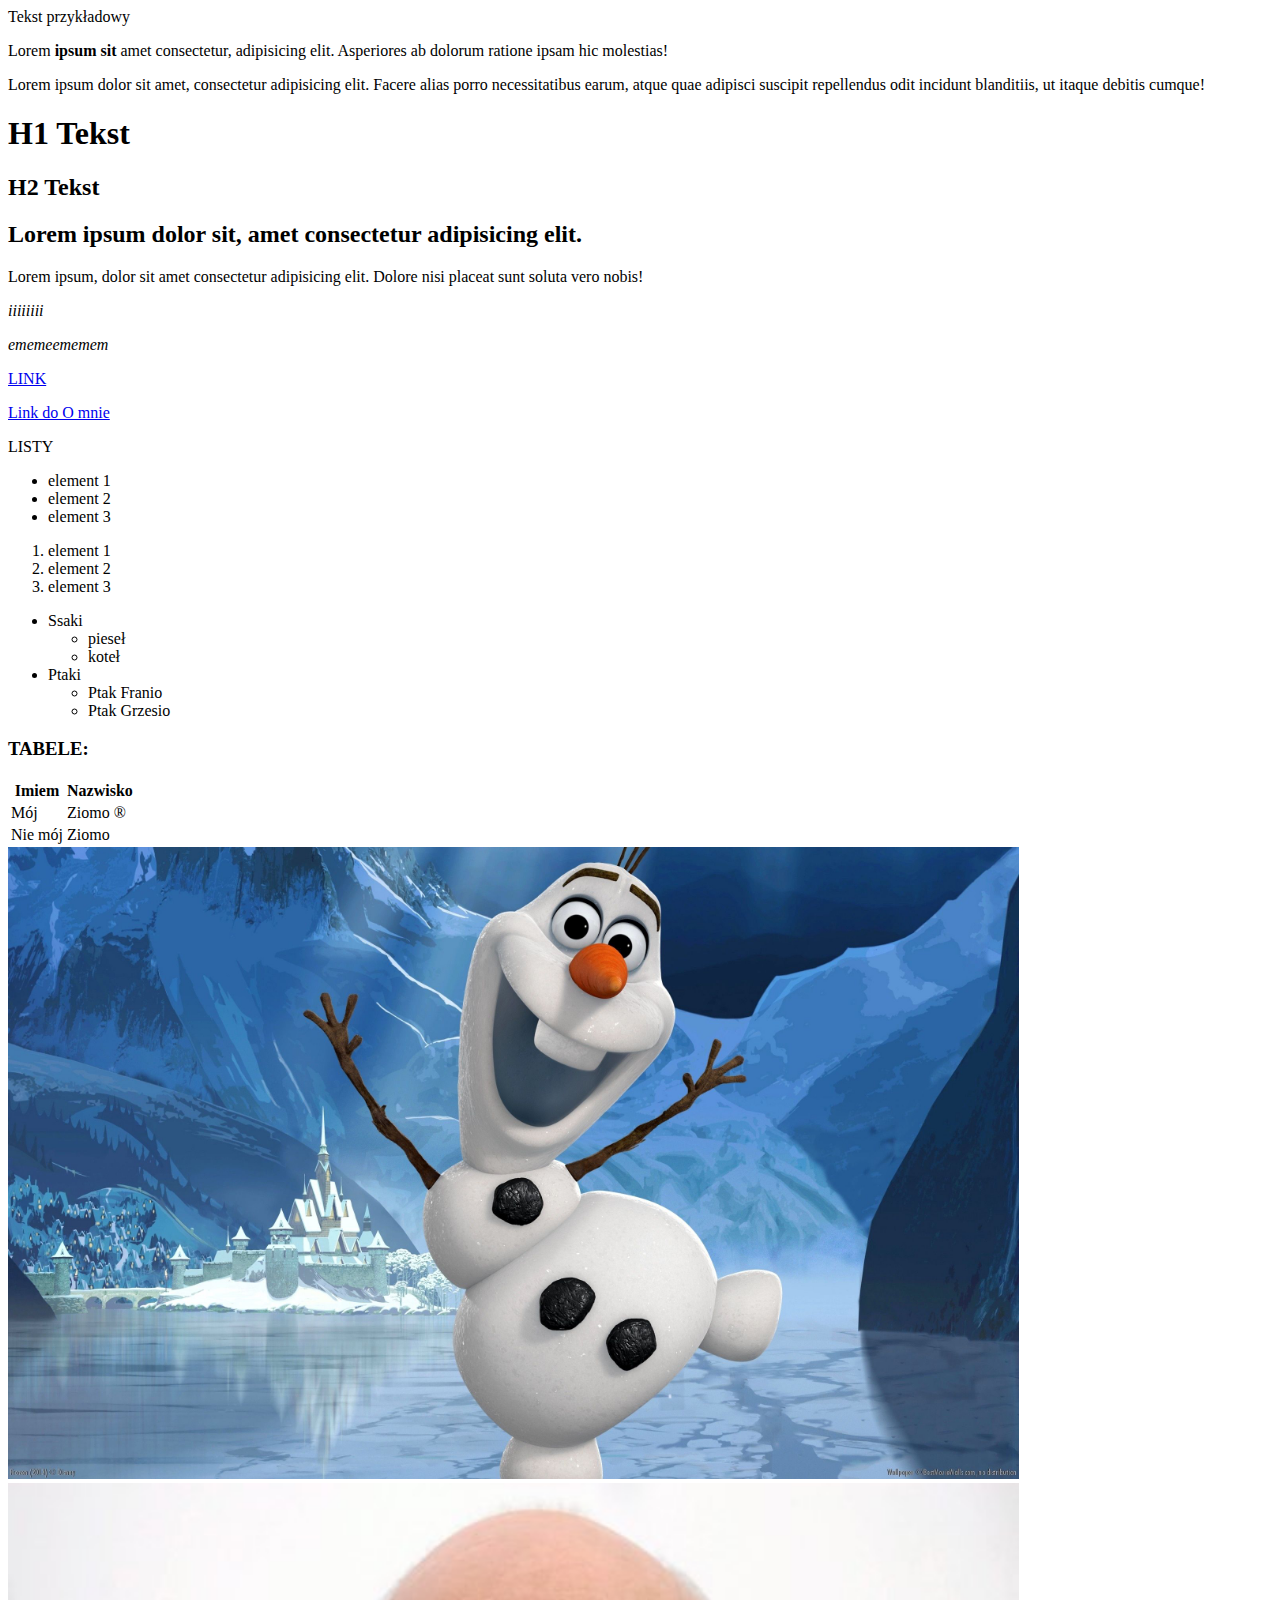
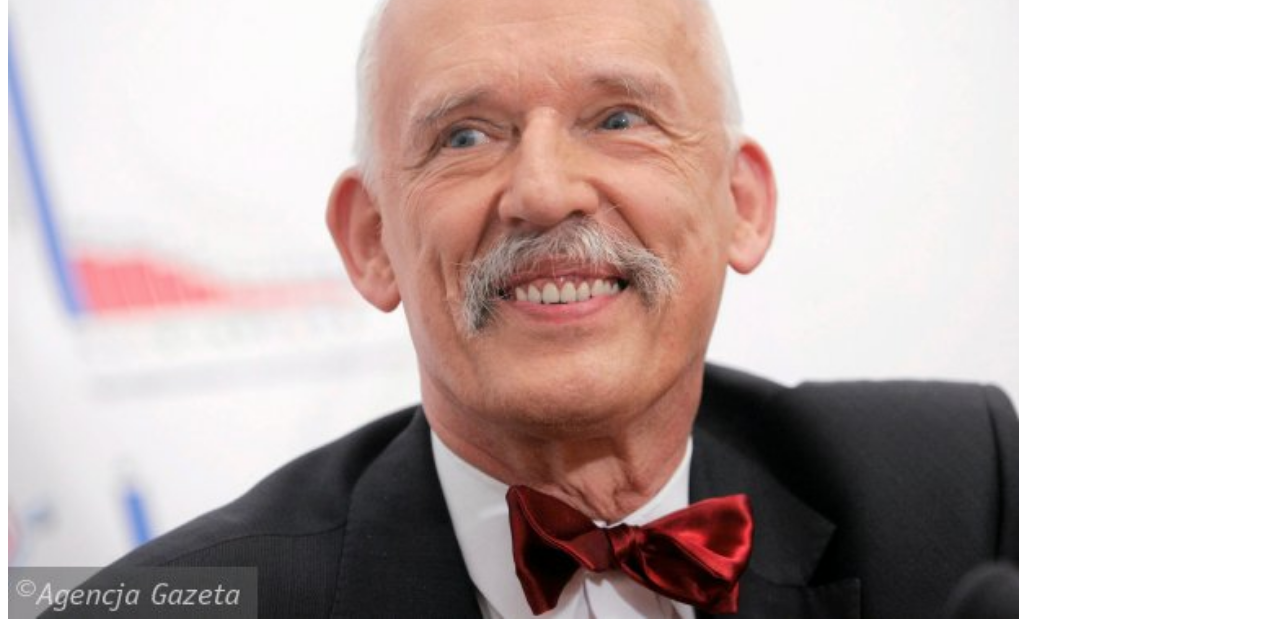
<file: index.html>
<!DOCTYPE html>
<html lang="pl">
<head>
    <meta charset="UTF-8">
    <title>HTML5</title>
</head>
<body>
    Tekst przykładowy
    <p>Lorem <b>ipsum</b> <strong> sit </strong> amet consectetur, adipisicing elit. Asperiores ab dolorum ratione ipsam hic molestias!</p>
    <p>Lorem ipsum dolor sit amet, consectetur adipisicing elit. Facere alias porro necessitatibus earum,
         atque quae adipisci suscipit repellendus odit incidunt blanditiis, ut itaque debitis cumque!</p>
    <h1>H1 Tekst</h1>
    <h2>H2 Tekst</h2>
    <h2>Lorem ipsum dolor sit, amet consectetur adipisicing elit.</h2>
    <p>Lorem ipsum, dolor sit amet consectetur adipisicing elit. Dolore nisi placeat sunt soluta vero nobis!</p>
    <p><i>iiiiiiii</i> </p>
    <p><em>ememeememem</em></p>
    <p><a href="https://salezjanie.com">LINK</a></p>
    <p><a href="omnie.html">Link do O mnie</a></p>
    <p>LISTY</p>
    <ul>
        <li>element 1</li>
        <li>element 2</li>
        <li>element 3</li>
    </ul>
    <ol>
        <li>element 1</li>
        <li>element 2</li>
        <li>element 3</li>
    </ol>
    <ul>
        <li>Ssaki</li>
        <ul>
            <li>pieseł</li>
            <li>koteł</li>
        </ul>
        <li>Ptaki</li>
        <ul>
            <li>Ptak Franio</li>
            <li>Ptak Grzesio</li>
        </ul>
    </ul>
<h3>TABELE:</h3>

<table>
    <tr>
    <th>Imiem</th>
    <th>Nazwisko</th>
    </tr>
    <tr>
        <td>Mój</td>
        <td>Ziomo &reg;</td>
    </tr>
    <tr>
        <td>Nie mój</td>
        <td>Ziomo</td>
    </tr>
</table>

<img src="img/balwanek.jpg" alt="Ni mo bałwanka :(" width="80%">
<img src="img/prezes.jpg" alt="Prezes" width="80%">
</body>
</html>
</file>
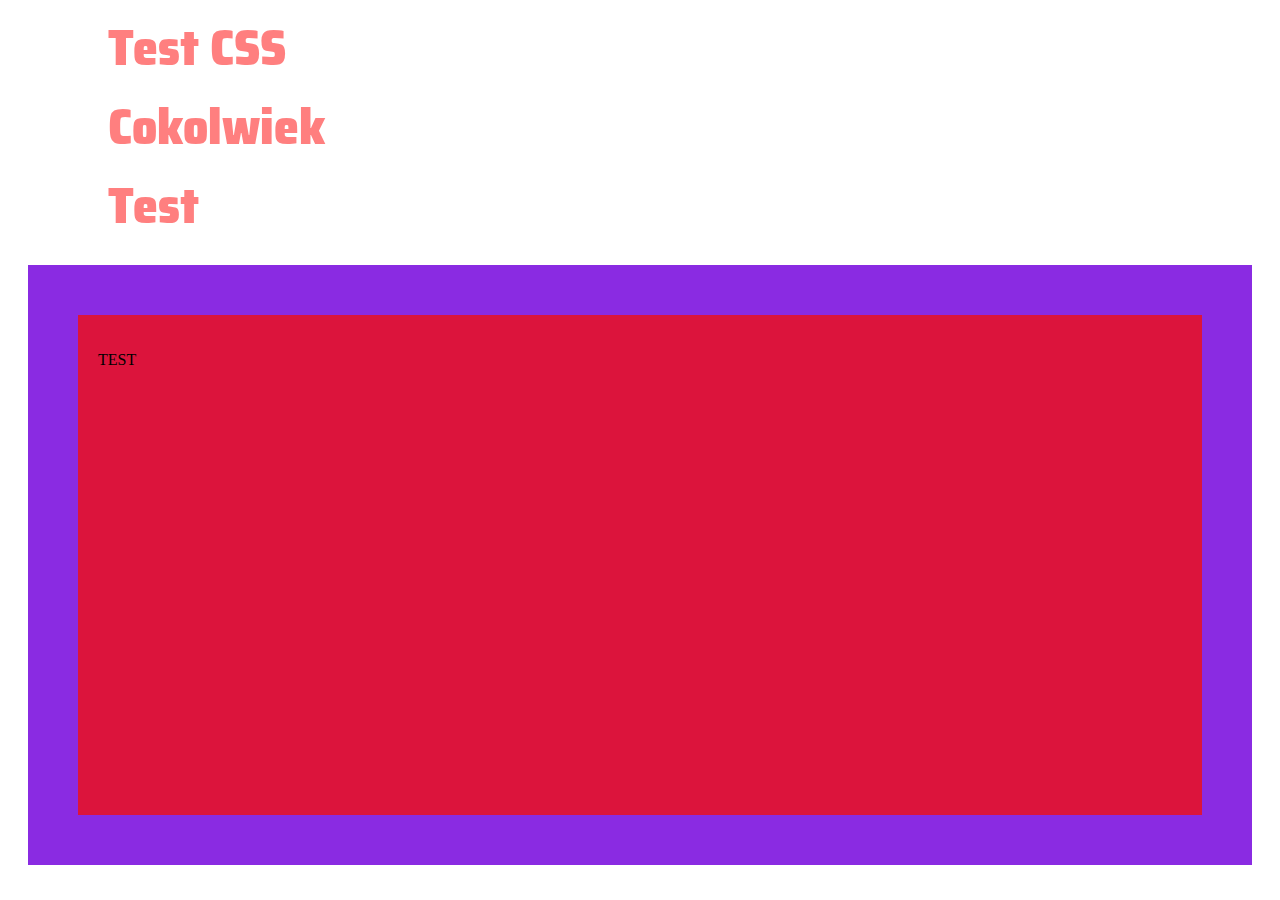
<file: css/index.html>
<!DOCTYPE html>
<html lang="en">
<head>
    <meta charset="UTF-8">
    <title>Document</title>
    <link rel="stylesheet" href="style.css">
    <link href="https://fonts.googleapis.com/css?family=Saira+Semi+Condensed:100,400,700&display=swap&subset=latin-ext" rel="stylesheet">
</head>
<body>
    <h1>Test CSS</h1>
    <h1 id="identyfikator">Cokolwiek</h1>
    <h1 class="Klasa test">Test</h1>

    <div class="div_testowy">

<p>TEST</p>

    </div>
</body>
</html>
</file>
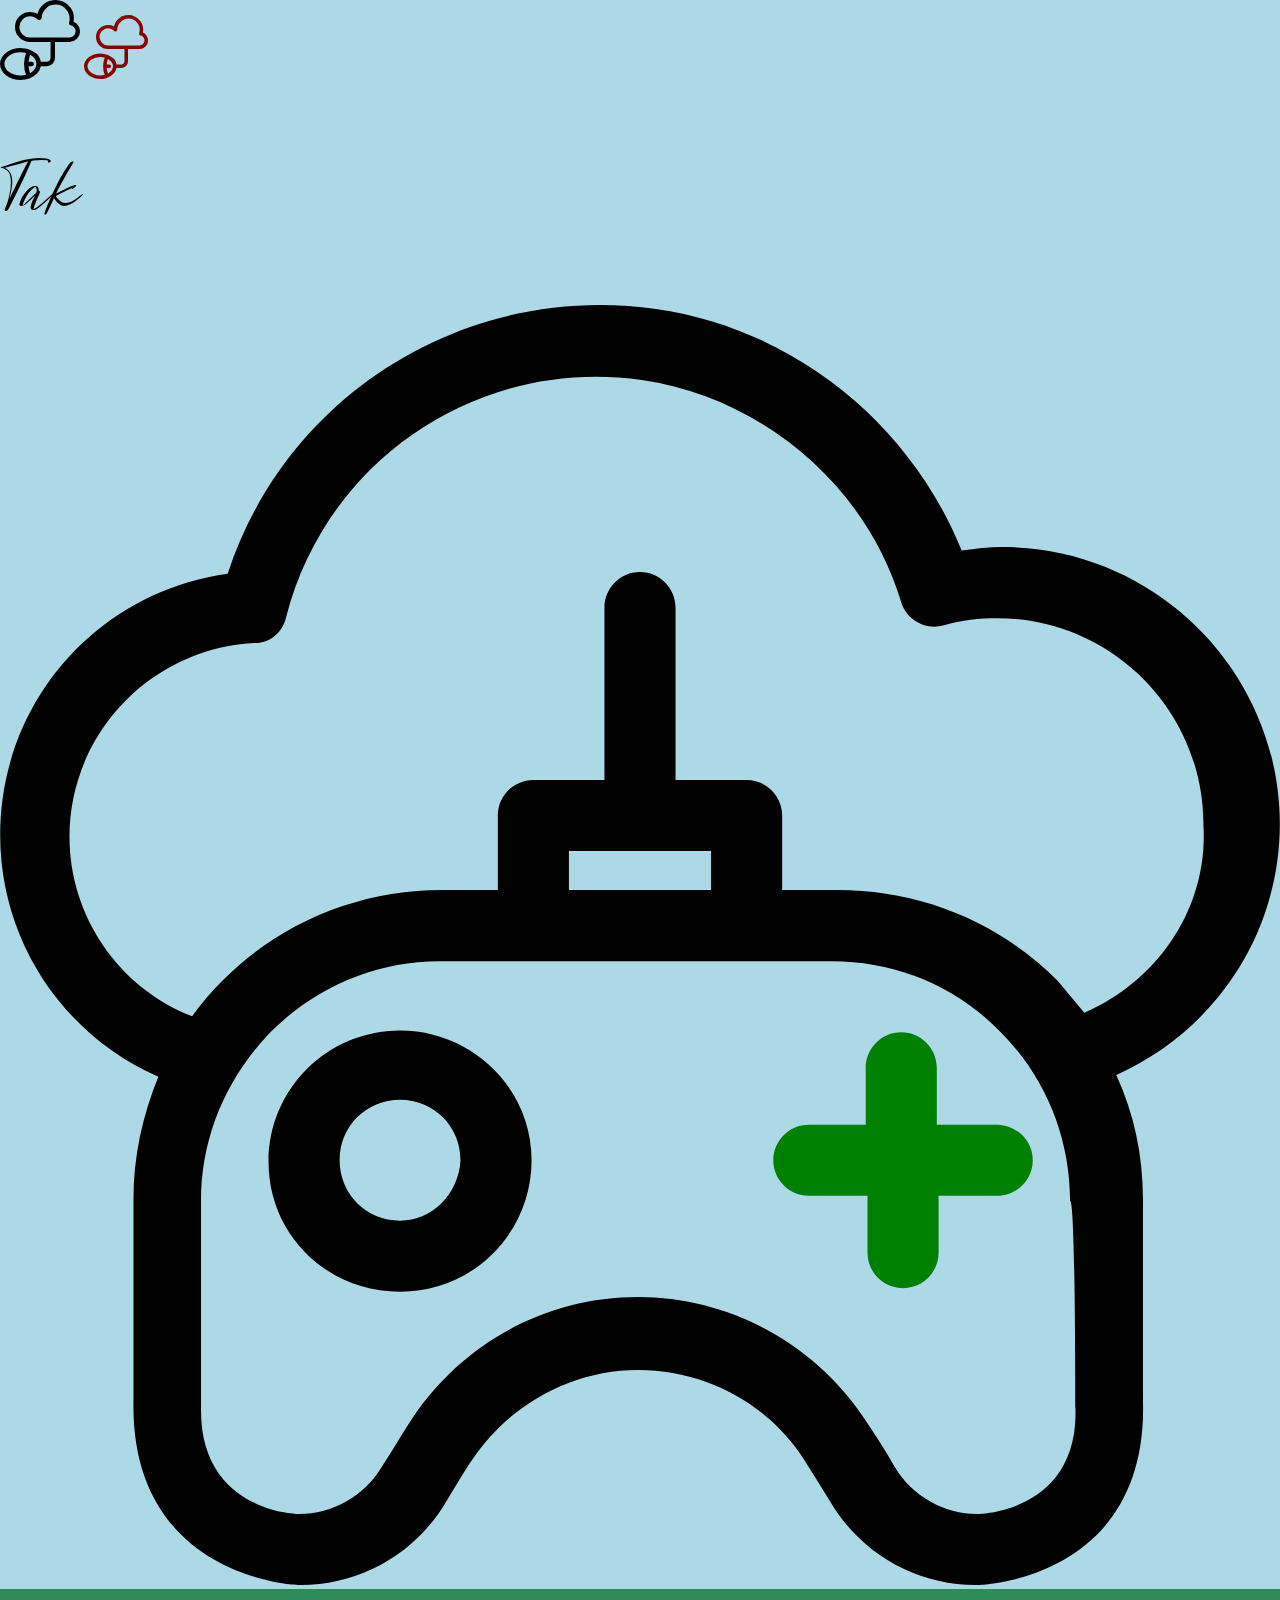
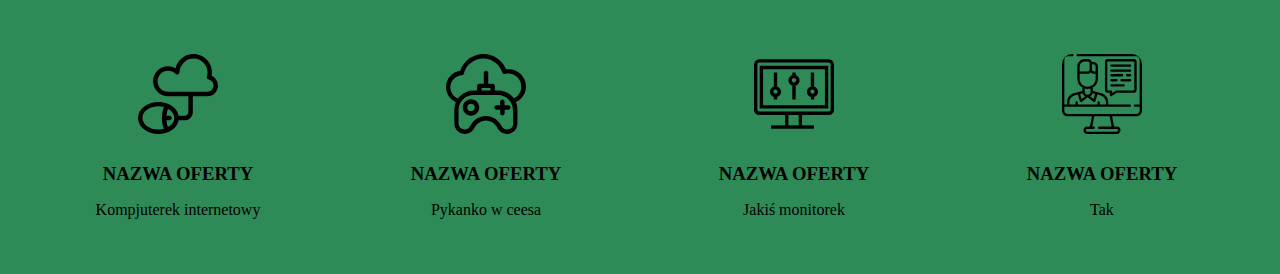
<file: flexbox-projekt/index.html>
<!DOCTYPE html>
<html lang="pl">
<head>
    <meta charset="UTF-8">
    <meta name="viewport" content="width=device-width, initial-scale=1.0">
    <meta http-equiv="X-UA-Compatible" content="ie=edge">
    <title>Superkozacki Projekt</title>
    <link rel="stylesheet" href="style.min.css">
</head>

<body>
    <span class="icon-2"></span>
    <span class="icon">&#xe900;</span>
    <p class="gilmore">Tak</p>

    <?xml version="1.0" encoding="iso-8859-1"?>
    <!-- Generator: Adobe Illustrator 19.0.0, SVG Export Plug-In . SVG Version: 6.00 Build 0)  -->
    <svg version="1.1" id="Layer_1" xmlns="http://www.w3.org/2000/svg" xmlns:xlink="http://www.w3.org/1999/xlink" x="0px" y="0px"
         viewBox="0 0 505.127 505.127" style="enable-background:new 0 0 505.127 505.127;" xml:space="preserve">
    <g>
        <g>
            <path d="M157.878,286.299c-28.756,0-51.901,23.145-51.901,51.901s23.145,51.2,51.901,51.2s51.901-23.145,51.901-51.901
                C209.78,308.743,185.933,286.299,157.878,286.299z M157.878,361.346c-13.326,0-23.847-10.521-23.847-23.847
                s10.521-23.847,23.847-23.847s23.847,10.521,23.847,23.847C181.024,350.825,170.503,361.346,157.878,361.346z"/>
        </g>
    </g>
    <g>
        <g>
            <path class="test" d="M392.837,323.472h-23.145v-22.444c0-7.715-6.312-14.027-14.027-14.027c-7.715,0-14.027,6.312-14.027,14.027v22.444
                h-22.444c-7.715,0-14.027,6.312-14.027,14.027c0,7.715,6.312,14.027,14.027,14.027h23.145v22.444
                c0,7.715,6.312,14.027,14.027,14.027c7.715,0,14.027-6.312,14.027-14.027v-22.444h23.145c7.715,0,14.027-6.312,14.027-14.027
                C407.566,329.784,401.254,323.472,392.837,323.472z"/>
        </g>
    </g>
    <g>
        <g>
            <path d="M505.057,204.941c0-60.318-49.096-109.414-109.414-109.414c-5.611,0-10.521,0.701-16.132,1.403
                c-20.34-50.499-66.63-87.671-120.636-95.386C183.829-8.977,112.991,35.209,89.846,106.047
                c-51.2,7.014-89.775,50.499-89.775,103.101c0,42.082,25.249,79.255,62.422,95.386c-6.312,15.43-9.819,31.562-9.819,48.395v79.255
                c-1.403,67.331,58.915,72.943,65.929,72.943c23.847,0,45.589-12.625,57.512-32.964c3.507-5.611,7.014-11.923,10.521-16.833
                c14.729-21.742,39.277-35.069,65.227-35.069c26.652,0,51.2,13.326,65.227,35.069c3.507,5.611,7.014,11.222,10.521,16.833
                c11.923,20.34,33.666,32.964,57.512,32.964c7.014,0,68.033-4.91,65.929-72.943V352.93c0-17.534-3.507-33.666-10.521-49.096
                C479.807,286.299,505.057,247.724,505.057,204.941z M385.824,477.072c-13.326,0-25.951-7.014-32.964-18.937
                c-3.507-6.312-7.715-12.625-11.923-18.937c-19.638-29.458-53.304-47.693-89.074-47.693c-35.77,0-68.734,17.534-89.074,47.693
                c-4.208,6.312-7.715,12.625-11.923,18.937c-7.014,11.923-19.638,18.937-32.964,18.937c-4.208,0-39.277-2.805-38.575-42.082
                c0-0.701,0-81.359,0-81.359c0-25.249,9.819-48.395,27.353-66.63c17.534-17.534,41.381-28.055,66.63-28.055h155.003
                c25.249,0,49.096,9.819,66.63,28.055c17.534,17.534,27.353,41.381,27.353,66.63c2.104-0.701,2.104,80.658,2.104,81.359
                C425.802,474.267,390.032,477.072,385.824,477.072z M224.509,230.891v-15.43h56.11v15.43H224.509z M427.906,279.286
                c-3.507-4.208-7.014-8.416-10.521-12.625c-23.145-23.145-54.005-35.77-86.97-35.77h-21.742v-29.458
                c0-7.715-6.312-14.027-14.027-14.027h-28.055v-68.033c0-7.715-6.312-14.027-14.027-14.027c-7.715,0-14.027,6.312-14.027,14.027
                v68.033h-28.055c-7.715,0-14.027,6.312-14.027,14.027v29.458h-21.742c-32.964,0-63.825,12.625-86.97,35.77
                c-4.208,4.208-8.416,9.118-11.923,14.027c-28.756-11.222-48.395-39.277-48.395-70.838c0-40.679,32.263-74.345,72.942-76.449
                c6.312,0,11.222-4.208,12.625-10.521c16.132-62.422,76.449-102.4,140.274-93.282c47.693,7.014,88.373,41.381,102.4,87.671
                c2.104,7.014,9.819,11.222,16.833,9.118c7.014-2.104,14.027-2.805,21.041-2.805c44.888,0,81.359,36.471,81.359,81.359
                C477.002,237.204,457.363,266.661,427.906,279.286z"/>
        </g>
    </g>
    <g>
    </g>
    <g>
    </g>
    <g>
    </g>
    <g>
    </g>
    <g>
    </g>
    <g>
    </g>
    <g>
    </g>
    <g>
    </g>
    <g>
    </g>
    <g>
    </g>
    <g>
    </g>
    <g>
    </g>
    <g>
    </g>
    <g>
    </g>
    <g>
    </g>
    </svg>
    

    <div class="offers">
        <!-- <h2 class="offers__title">Ofjerty</h2> -->
        <a href="#" class="offers__single-offer">
            <img class="offers__single-offer-icon" src="img/cloud-computing.svg" alt="Tak">
            <h3 class="offers__single-offer-title">Nazwa oferty</h3>
            <p class="offers__single-offer-intro">Kompjuterek internetowy</p>
        </a>
        <a href="#" class="offers__single-offer">
            <img class="offers__single-offer-icon" src="img/cloud-game.svg" alt="Tak">
            <h3 class="offers__single-offer-title">Nazwa oferty</h3>
            <p class="offers__single-offer-intro">Pykanko w ceesa</p>
        </a>
        <a href="#" class="offers__single-offer">
            <img class="offers__single-offer-icon" src="img/monitor.svg" alt="Tak">
            <h3 class="offers__single-offer-title">Nazwa oferty</h3>
            <p class="offers__single-offer-intro">Jakiś monitorek</p>
        </a>
        <a href="#" class="offers__single-offer">
            <img class="offers__single-offer-icon" src="img/video-conference.svg" alt="Tak">
            <h3 class="offers__single-offer-title">Nazwa oferty</h3>
            <p class="offers__single-offer-intro">Tak</p>
        </a>
    </div>
</body>
</html>
</file>
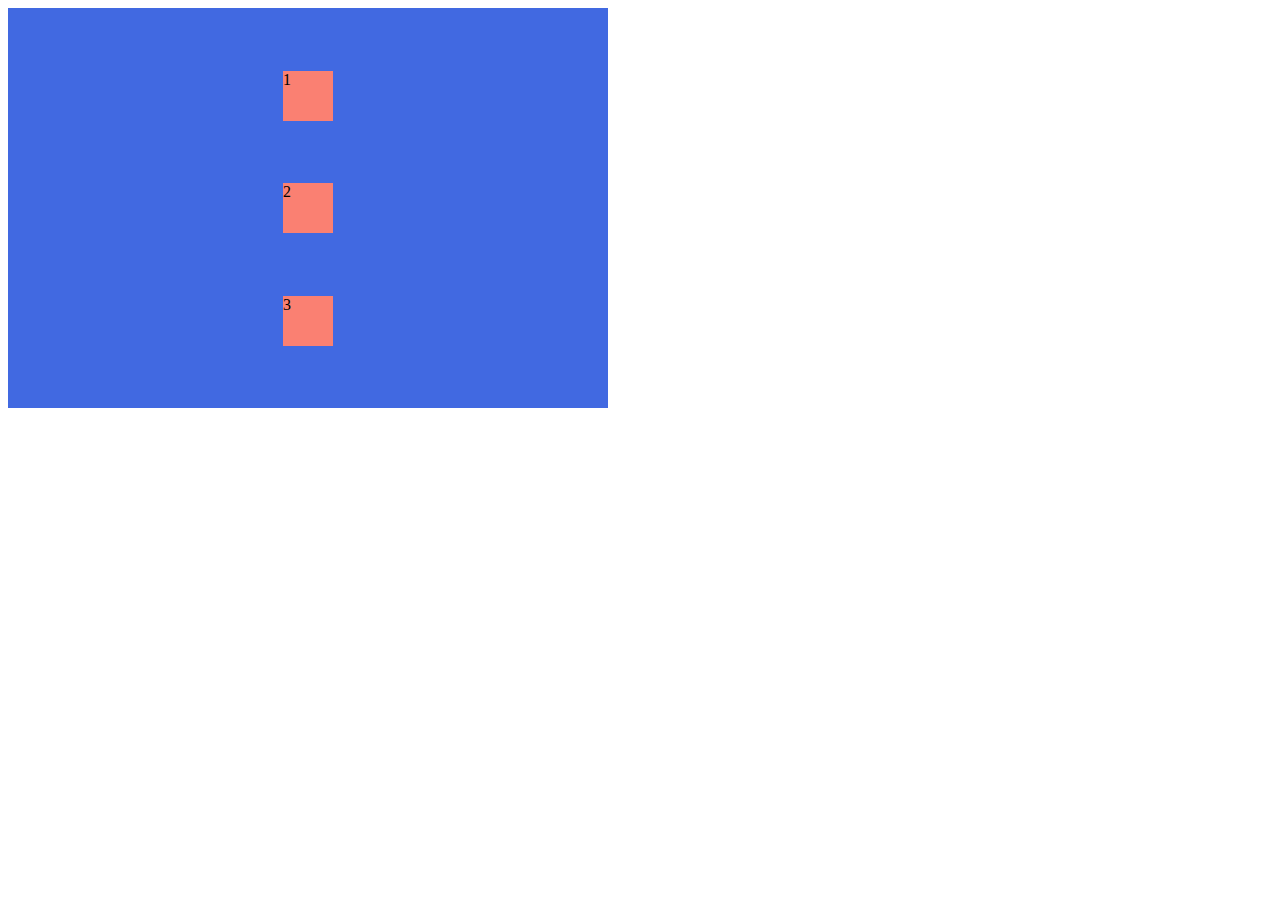
<file: flexbox/index.html>
<!DOCTYPE html>
<html lang="en">
<head>
    <meta charset="UTF-8">
    <meta name="viewport" content="width=device-width, initial-scale=1.0">
    <meta http-equiv="X-UA-Compatible" content="ie=edge">
    <title>Document</title>
    <link rel="stylesheet" href="style.css">
</head>
<body>
    
    <div class="parent">
        <div class="child">1</div>
        <div class="child">2</div>
        <div class="child">3</div>
    </div>

</body>
</html>
</file>
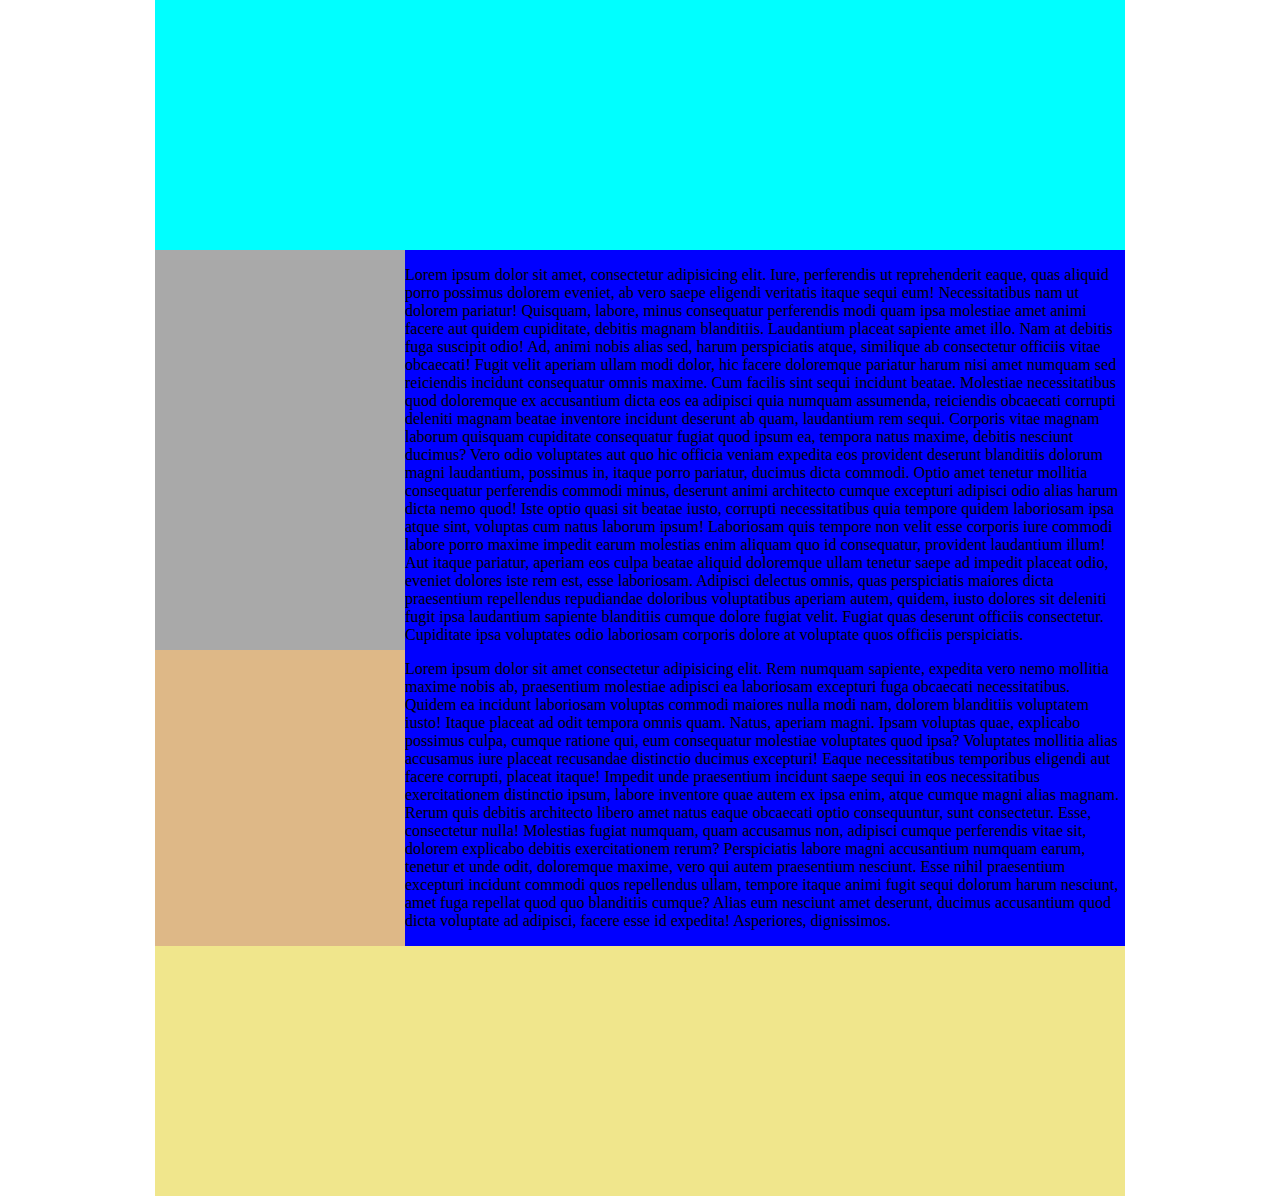
<file: float/index.html>
<!DOCTYPE html>
<html lang="pl">
<head>
    <meta charset="UTF-8">
    <meta name="viewport" content="width=device-width, initial-scale=1.0">
    <meta http-equiv="X-UA-Compatible" content="ie=edge">
    <link rel="stylesheet" href="style.css">
    <title>Document</title>
</head>
<body>
    <div class="wrapper">
        <div class="header">

        </div>
        <div class="menu">

        </div>
        <div class="content">
            <p>Lorem ipsum dolor sit amet, consectetur adipisicing elit. Iure, perferendis ut reprehenderit eaque, quas aliquid porro possimus dolorem eveniet, ab vero saepe eligendi veritatis itaque sequi eum! Necessitatibus nam ut dolorem pariatur! Quisquam, labore, minus consequatur perferendis modi quam ipsa molestiae amet animi facere aut quidem cupiditate, debitis magnam blanditiis. Laudantium placeat sapiente amet illo. Nam at debitis fuga suscipit odio! Ad, animi nobis alias sed, harum perspiciatis atque, similique ab consectetur officiis vitae obcaecati! Fugit velit aperiam ullam modi dolor, hic facere doloremque pariatur harum nisi amet numquam sed reiciendis incidunt consequatur omnis maxime. Cum facilis sint sequi incidunt beatae. Molestiae necessitatibus quod doloremque ex accusantium dicta eos ea adipisci quia numquam assumenda, reiciendis obcaecati corrupti deleniti magnam beatae inventore incidunt deserunt ab quam, laudantium rem sequi. Corporis vitae magnam laborum quisquam cupiditate consequatur fugiat quod ipsum ea, tempora natus maxime, debitis nesciunt ducimus? Vero odio voluptates aut quo hic officia veniam expedita eos provident deserunt blanditiis dolorum magni laudantium, possimus in, itaque porro pariatur, ducimus dicta commodi. Optio amet tenetur mollitia consequatur perferendis commodi minus, deserunt animi architecto cumque excepturi adipisci odio alias harum dicta nemo quod! Iste optio quasi sit beatae iusto, corrupti necessitatibus quia tempore quidem laboriosam ipsa atque sint, voluptas cum natus laborum ipsum! Laboriosam quis tempore non velit esse corporis iure commodi labore porro maxime impedit earum molestias enim aliquam quo id consequatur, provident laudantium illum! Aut itaque pariatur, aperiam eos culpa beatae aliquid doloremque ullam tenetur saepe ad impedit placeat odio, eveniet dolores iste rem est, esse laboriosam. Adipisci delectus omnis, quas perspiciatis maiores dicta praesentium repellendus repudiandae doloribus voluptatibus aperiam autem, quidem, iusto dolores sit deleniti fugit ipsa laudantium sapiente blanditiis cumque dolore fugiat velit. Fugiat quas deserunt officiis consectetur. Cupiditate ipsa voluptates odio laboriosam corporis dolore at voluptate quos officiis perspiciatis.</p>
            <p>Lorem ipsum dolor sit amet consectetur adipisicing elit. Rem numquam sapiente, expedita vero nemo mollitia maxime nobis ab, praesentium molestiae adipisci ea laboriosam excepturi fuga obcaecati necessitatibus. Quidem ea incidunt laboriosam voluptas commodi maiores nulla modi nam, dolorem blanditiis voluptatem iusto! Itaque placeat ad odit tempora omnis quam. Natus, aperiam magni. Ipsam voluptas quae, explicabo possimus culpa, cumque ratione qui, eum consequatur molestiae voluptates quod ipsa? Voluptates mollitia alias accusamus iure placeat recusandae distinctio ducimus excepturi! Eaque necessitatibus temporibus eligendi aut facere corrupti, placeat itaque! Impedit unde praesentium incidunt saepe sequi in eos necessitatibus exercitationem distinctio ipsum, labore inventore quae autem ex ipsa enim, atque cumque magni alias magnam. Rerum quis debitis architecto libero amet natus eaque obcaecati optio consequuntur, sunt consectetur. Esse, consectetur nulla! Molestias fugiat numquam, quam accusamus non, adipisci cumque perferendis vitae sit, dolorem explicabo debitis exercitationem rerum? Perspiciatis labore magni accusantium numquam earum, tenetur et unde odit, doloremque maxime, vero qui autem praesentium nesciunt. Esse nihil praesentium excepturi incidunt commodi quos repellendus ullam, tempore itaque animi fugit sequi dolorum harum nesciunt, amet fuga repellat quod quo blanditiis cumque? Alias eum nesciunt amet deserunt, ducimus accusantium quod dicta voluptate ad adipisci, facere esse id expedita! Asperiores, dignissimos.</p>
        </div>

        <div class="footer">

        </div>
    </div>


</body>
</html>
</file>
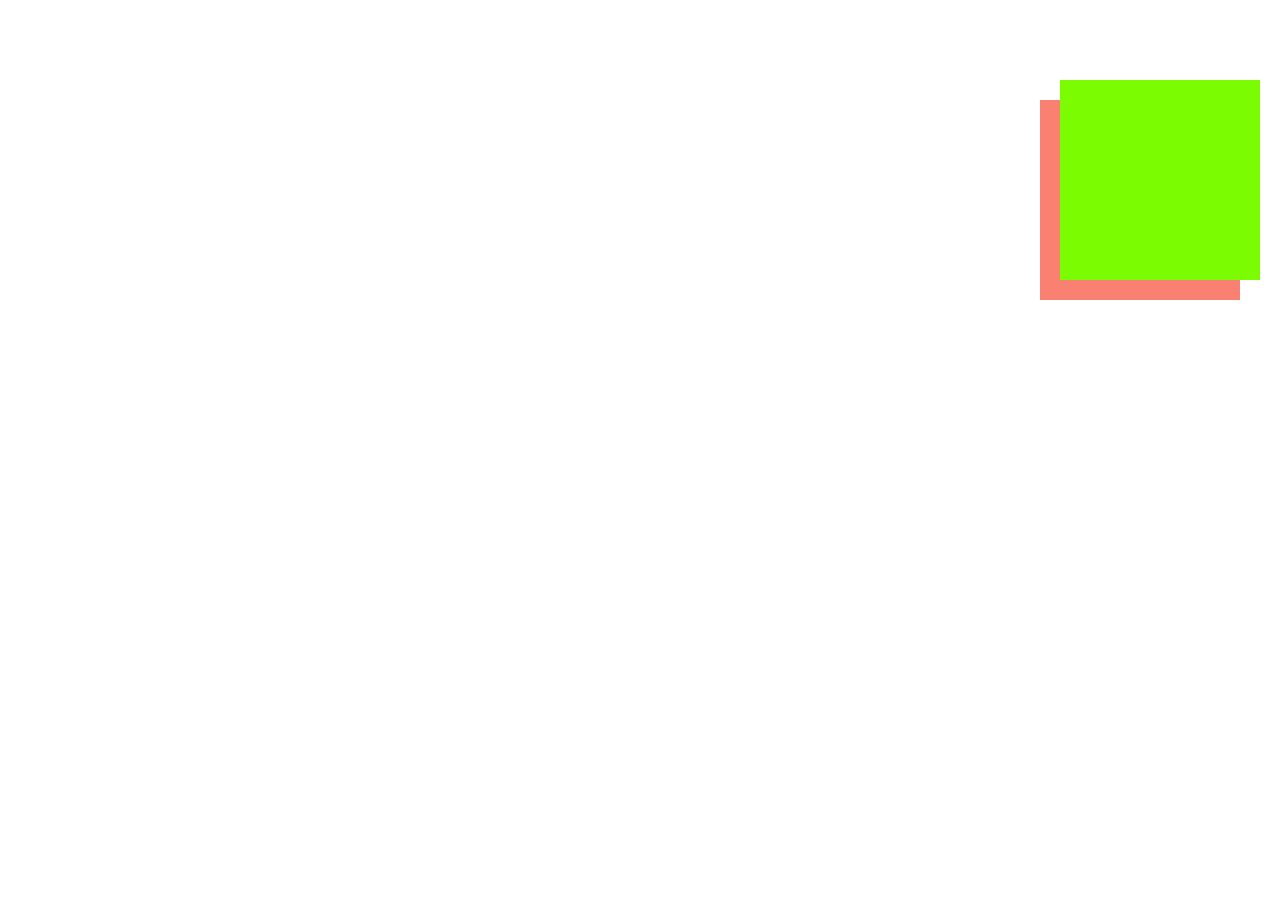
<file: positions/index.html>
<!DOCTYPE html>
<html lang="en">
<head>
    <meta charset="UTF-8">
    <meta name="viewport" content="width=device-width, initial-scale=1.0">
    <meta http-equiv="X-UA-Compatible" content="ie=edge">
    <title>Document</title>
    <link rel="stylesheet" href="style.css">
</head>
<body>
    
<div class="kwadrat-1"></div>
<div class="kwadrat-2">
</div>

</body>
</html>
</file>
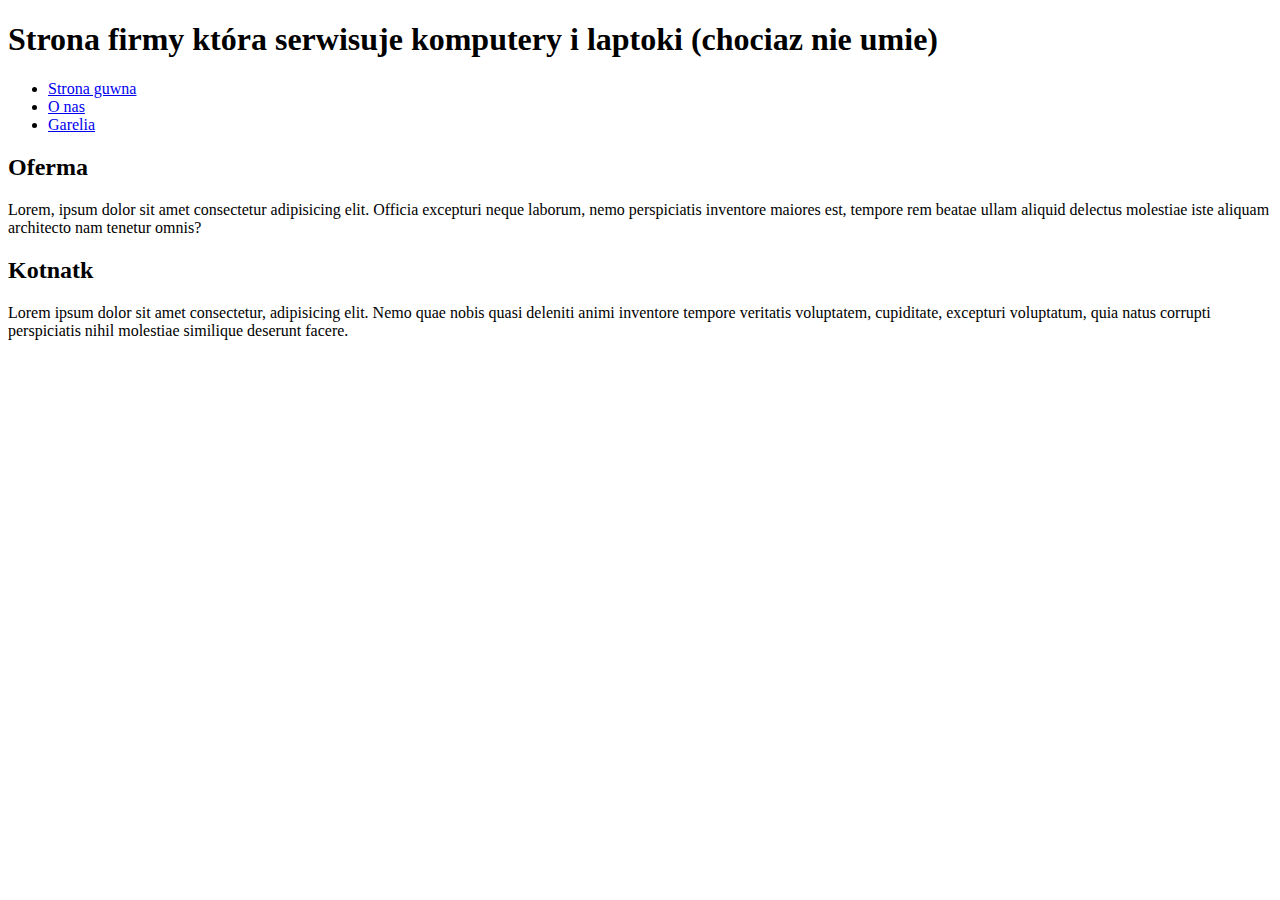
<file: strona/index.html>
<!DOCTYPE html>
<html lang="pl">
<head>
    <meta charset="UTF-8">
    <title>Strona firmy która serwisuje komputery (chociaz nie umie)</title>
    <meta name="description" content="Serwisujemy wszystkie kumpiutry i laptoki">
    <meta name="author" content = "Stachu">
</head>
<body>
    <h1>Strona firmy która serwisuje komputery i laptoki (chociaz nie umie)</h1>

    <ul>
        <li><a href="index.html">Strona guwna</a></li>
        <li><a href="omnie.html">O nas</a></li>
        <li><a href="galeria.html">Garelia</a></li>
    </ul>
    <h2>Oferma</h2>
    <p>Lorem, ipsum dolor sit amet consectetur adipisicing elit. Officia excepturi neque laborum, nemo perspiciatis inventore maiores est, tempore rem beatae ullam aliquid delectus molestiae iste aliquam architecto nam tenetur omnis?</p>
    <h2>Kotnatk</h2>
    <p>Lorem ipsum dolor sit amet consectetur, adipisicing elit. Nemo quae nobis quasi deleniti animi inventore tempore veritatis voluptatem, cupiditate, excepturi voluptatum, quia natus corrupti perspiciatis nihil molestiae similique deserunt facere.        </p>
</body>
</html>
</file>
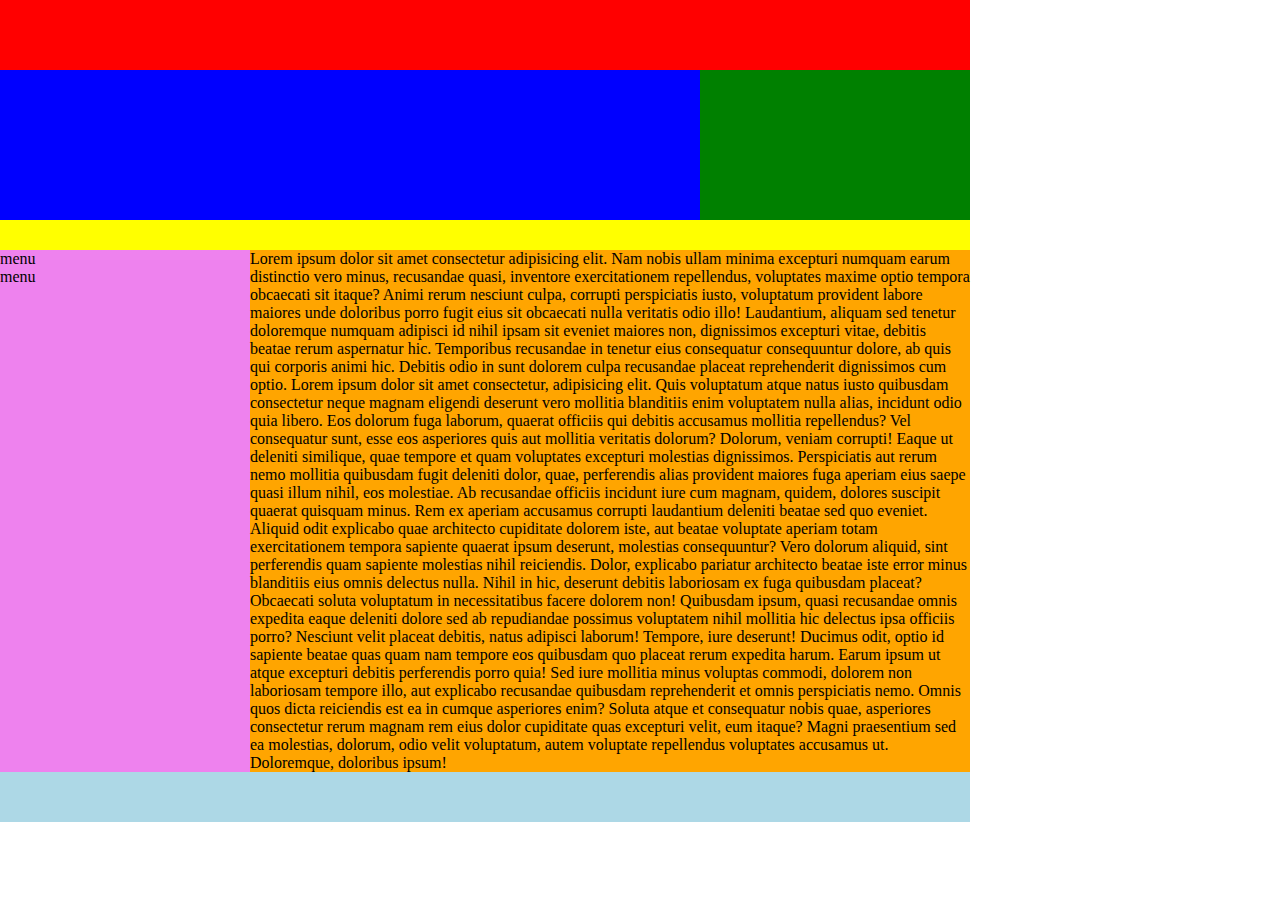
<file: positions/cos/index.html>
<!DOCTYPE html>
<html lang="en">
<head>
    <meta charset="UTF-8">
    <meta name="viewport" content="width=device-width, initial-scale=1.0">
    <meta http-equiv="X-UA-Compatible" content="ie=edge">
    <title>Document</title>
    <link rel="stylesheet" href="style.css">
</head>
<body>
    <div class="header"></div>
    <div class="slider"></div>
    <div class="popular_articles"></div>
    <div class="menu"></div>
 <div class="contener">
    <div class="menu2">menu <br>menu <br></div>
    <div class="content">Lorem ipsum dolor sit amet consectetur adipisicing elit. Nam nobis ullam minima excepturi numquam earum distinctio vero minus, recusandae quasi, inventore exercitationem repellendus, voluptates maxime optio tempora obcaecati sit itaque? Animi rerum nesciunt culpa, corrupti perspiciatis iusto, voluptatum provident labore maiores unde doloribus porro fugit eius sit obcaecati nulla veritatis odio illo! Laudantium, aliquam sed tenetur doloremque numquam adipisci id nihil ipsam sit eveniet maiores non, dignissimos excepturi vitae, debitis beatae rerum aspernatur hic. Temporibus recusandae in tenetur eius consequatur consequuntur dolore, ab quis qui corporis animi hic. Debitis odio in sunt dolorem culpa recusandae placeat reprehenderit dignissimos cum optio.
        Lorem ipsum dolor sit amet consectetur, adipisicing elit. Quis voluptatum atque natus iusto quibusdam consectetur neque magnam eligendi deserunt vero mollitia blanditiis enim voluptatem nulla alias, incidunt odio quia libero. Eos dolorum fuga laborum, quaerat officiis qui debitis accusamus mollitia repellendus? Vel consequatur sunt, esse eos asperiores quis aut mollitia veritatis dolorum? Dolorum, veniam corrupti! Eaque ut deleniti similique, quae tempore et quam voluptates excepturi molestias dignissimos. Perspiciatis aut rerum nemo mollitia quibusdam fugit deleniti dolor, quae, perferendis alias provident maiores fuga aperiam eius saepe quasi illum nihil, eos molestiae. Ab recusandae officiis incidunt iure cum magnam, quidem, dolores suscipit quaerat quisquam minus. Rem ex aperiam accusamus corrupti laudantium deleniti beatae sed quo eveniet. Aliquid odit explicabo quae architecto cupiditate dolorem iste, aut beatae voluptate aperiam totam exercitationem tempora sapiente quaerat ipsum deserunt, molestias consequuntur? Vero dolorum aliquid, sint perferendis quam sapiente molestias nihil reiciendis. Dolor, explicabo pariatur architecto beatae iste error minus blanditiis eius omnis delectus nulla. Nihil in hic, deserunt debitis laboriosam ex fuga quibusdam placeat? Obcaecati soluta voluptatum in necessitatibus facere dolorem non! Quibusdam ipsum, quasi recusandae omnis expedita eaque deleniti dolore sed ab repudiandae possimus voluptatem nihil mollitia hic delectus ipsa officiis porro? Nesciunt velit placeat debitis, natus adipisci laborum! Tempore, iure deserunt! Ducimus odit, optio id sapiente beatae quas quam nam tempore eos quibusdam quo placeat rerum expedita harum. Earum ipsum ut atque excepturi debitis perferendis porro quia! Sed iure mollitia minus voluptas commodi, dolorem non laboriosam tempore illo, aut explicabo recusandae quibusdam reprehenderit et omnis perspiciatis nemo. Omnis quos dicta reiciendis est ea in cumque asperiores enim? Soluta atque et consequatur nobis quae, asperiores consectetur rerum magnam rem eius dolor cupiditate quas excepturi velit, eum itaque? Magni praesentium sed ea molestias, dolorum, odio velit voluptatum, autem voluptate repellendus voluptates accusamus ut. Doloremque, doloribus ipsum!

    </div>
 </div>  
    <div class="footer"></div>

</body>
</html>
</file>
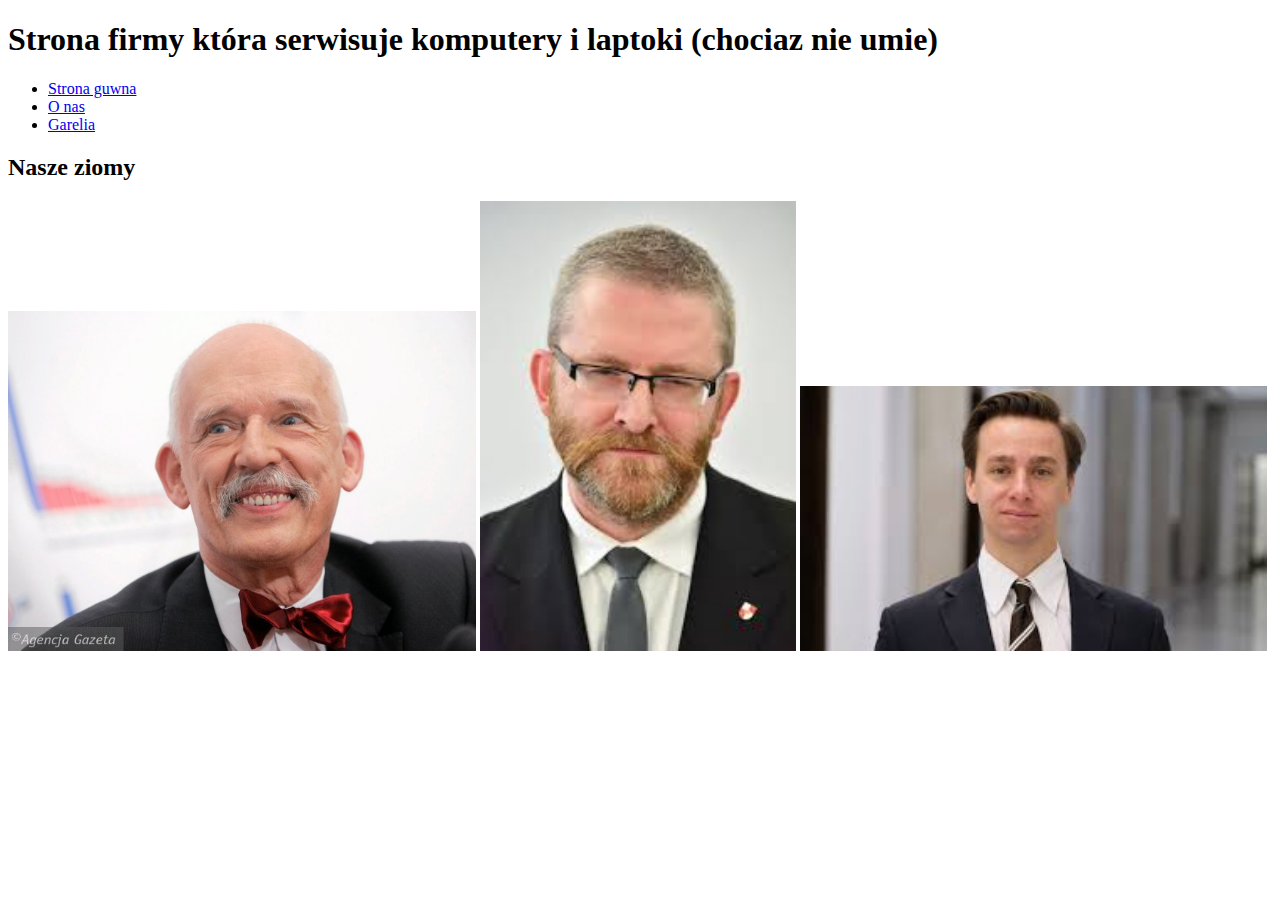
<file: strona/galeria.html>
<!DOCTYPE html>
<html lang="pl">
<head>
    <meta charset="UTF-8">
    <title>Strona firmy która serwisuje komputery (chociaz nie umie)</title>
    <meta name="description" content="Serwisujemy wszystkie kumpiutry i laptoki">
    <meta name="author" content = "Stachu">
</head>
<body>
    <h1>Strona firmy która serwisuje komputery i laptoki (chociaz nie umie)</h1>

    <ul>
        <li><a href="index.html">Strona guwna</a></li>
        <li><a href="omnie.html">O nas</a></li>
        <li><a href="galeria.html">Garelia</a></li>
    </ul>
    <h2>Nasze ziomy</h2>
   <img src="../img/prezes.jpg" alt="" width="37%">
    <img src="../img/prezes2.jpeg" alt="" width="25%">
    <img src="..//img/prezes3.jpeg" alt="" width="37%">
</body>
</html>
</file>
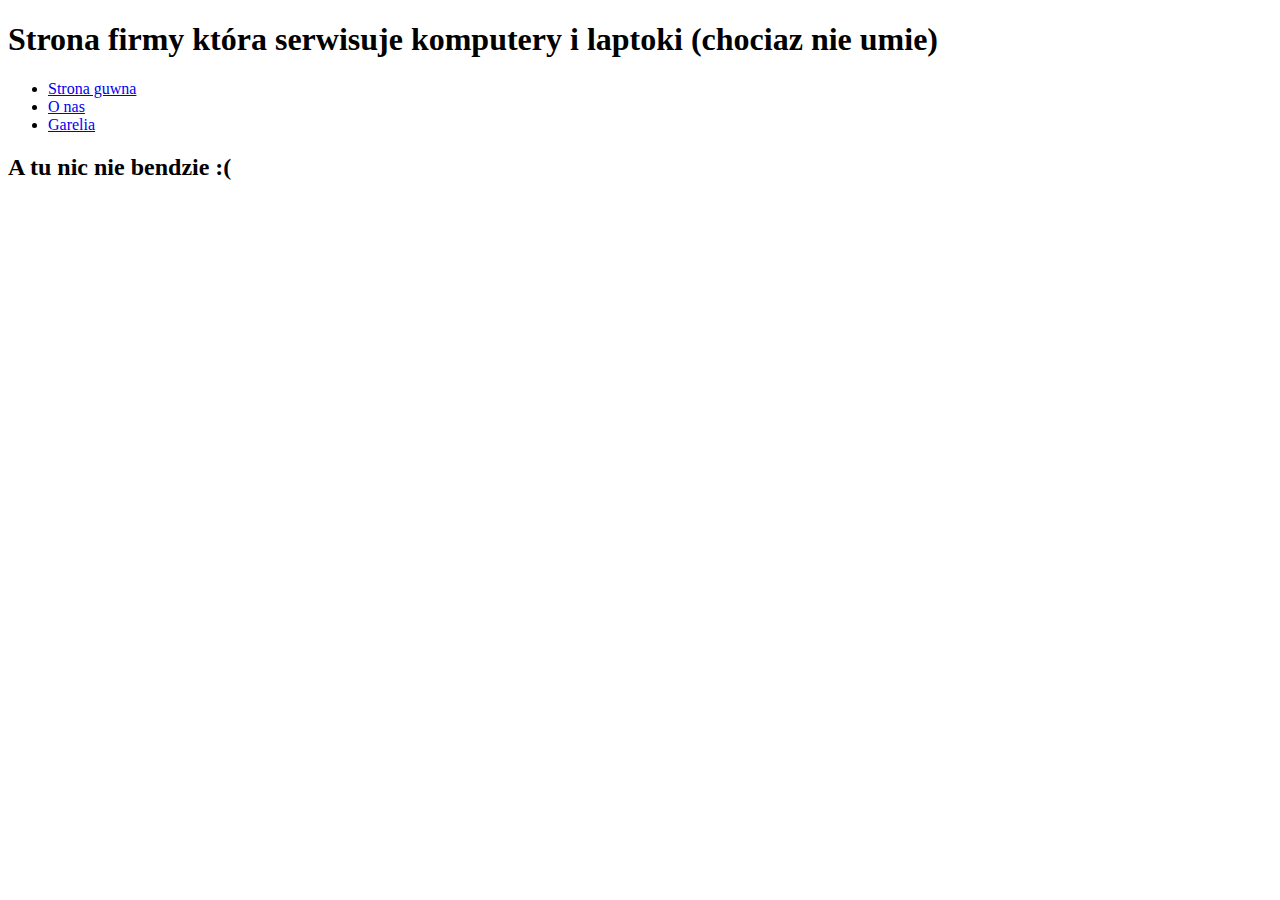
<file: strona/omnie.html>
<!DOCTYPE html>
<html lang="pl">
<head>
    <meta charset="UTF-8">
    <title>Strona firmy która serwisuje komputery (chociaz nie umie)</title>
    <meta name="description" content="Serwisujemy wszystkie kumpiutry i laptoki">
    <meta name="author" content = "Stachu">
</head>
<body>
    <h1>Strona firmy która serwisuje komputery i laptoki (chociaz nie umie)</h1>

    <ul>
        <li><a href="index.html">Strona guwna</a></li>
        <li><a href="omnie.html">O nas</a></li>
        <li><a href="galeria.html">Garelia</a></li>
    </ul>
    <h2>A tu nic nie bendzie :(</h2>
  

</body>
</html>
</file>
<file: css/style.css>
* {
  -webkit-box-sizing: border-box;
          box-sizing: border-box;
}

h1 {
  color: rgba(255, 0, 0, 0.5);
  font-family: 'Saira Semi Condensed',Helvetica, Arial, sans-serif;
  font-size: 50px;
  font-weight: 900;
  margin: 100px;
  margin-top: 0;
  margin-bottom: 0;
}

.div_testowy {
  height: 600px;
  background-color: crimson;
  margin: 20px;
  padding: 20px;
  border: 50px blueviolet solid;
}
/*# sourceMappingURL=style.css.map */
</file>
<file: flexbox/style.css>
.parent {
  display: -webkit-box;
  display: -ms-flexbox;
  display: flex;
  -webkit-box-orient: vertical;
  -webkit-box-direction: normal;
      -ms-flex-direction: column;
          flex-direction: column;
  -webkit-box-pack: space-evenly;
      -ms-flex-pack: space-evenly;
          justify-content: space-evenly;
  -webkit-box-align: center;
      -ms-flex-align: center;
          align-items: center;
  height: 400px;
  width: 600px;
  background-color: royalblue;
}

.child {
  height: 50px;
  width: 50px;
  background-color: salmon;
}
/*# sourceMappingURL=style.css.map */
</file>
<file: float/style.css>
* {
  -webkit-box-sizing: border-box;
          box-sizing: border-box;
}

body {
  margin: 0;
}

.wrapper {
  width: 970px;
  background-color: burlywood;
  margin-left: auto;
  margin-right: auto;
}

.header {
  width: 100%;
  height: 250px;
  background-color: cyan;
}

.menu {
  float: left;
  height: 400px;
  width: 250px;
  background-color: darkgray;
}

.content {
  float: left;
  width: 720px;
  background-color: blue;
  padding: 20;
}

.footer {
  clear: both;
  width: 100%;
  height: 250px;
  background-color: khaki;
}
/*# sourceMappingURL=style.css.map */
</file>
<file: positions/style.css>
.kwadrat-1 {
  z-index: 999;
  position: absolute;
  top: 80px;
  right: 20px;
  height: 200px;
  width: 200px;
  background-color: lawngreen;
}

.kwadrat-2 {
  position: absolute;
  top: 100px;
  right: 40px;
  z-index: 998;
  height: 200px;
  width: 200px;
  background-color: salmon;
}

.kwadrat-3 {
  position: absolute;
  top: 120px;
  right: 60px;
  z-index: 1000;
  height: 200px;
  width: 200px;
  background-color: red;
}

.kwadrat-dziecko {
  z-index: 1111;
  position: absolute;
  height: 200px;
  width: 200px;
  background-color: royalblue;
}
/*# sourceMappingURL=style.css.map */
</file>
<file: positions/cos/style.css>
body {
  width: 970px;
  margin: 0;
}

.header {
  height: 70px;
  width: 100%;
  background-color: red;
}

.slider {
  height: 150px;
  width: 700px;
  background-color: blue;
  float: left;
}

.popular_articles {
  float: right;
  height: 150px;
  width: 270px;
  background-color: green;
}

.menu {
  float: left;
  height: 30px;
  width: 100%;
  background-color: yellow;
}

.menu2 {
  float: left;
  width: 250px;
  background-color: violet;
}

.content {
  float: right;
  height: 100%;
  width: 720px;
  background-color: orange;
}

.footer {
  float: left;
  height: 50px;
  width: 100%;
  background-color: lightblue;
}

.contener {
  float: left;
  width: 100%;
  height: 100%;
  background-color: violet;
}
/*# sourceMappingURL=style.css.map */
</file>
<file: flexbox-projekt/style.min.css>
@font-face{font-family:'icomoon';src:url("fonts/icomoon.eot?umecmj");src:url("fonts/icomoon.eot?umecmj#iefix") format("embedded-opentype"),url("fonts/icomoon.ttf?umecmj") format("truetype"),url("fonts/icomoon.woff?umecmj") format("woff"),url("fonts/icomoon.svg?umecmj#icomoon") format("svg");font-weight:normal;font-style:normal;font-display:block}@font-face{font-family:'gillimoreregular';src:url("fonts/gillimore-webfont.woff2") format("woff2"),url("fonts/gillimore-webfont.woff") format("woff");font-weight:normal;font-style:normal}*{-webkit-box-sizing:border-box;box-sizing:border-box;--main-color: lightblue}body{background-color:var(--main-color);margin:0}.gilmore{font-family:'gillimoreregular';font-size:4rem}.test{fill:green}.icon{font-family:'icomoon';font-size:4rem;color:darkred}.icon-2::before{content:"\e900";font-family:'icomoon';font-size:5rem}.offers{width:100vw;background-color:seagreen;padding:30px 0;display:-webkit-box;display:-ms-flexbox;display:flex;-webkit-box-pack:space-evenly;-ms-flex-pack:space-evenly;justify-content:space-evenly;-ms-flex-wrap:wrap;flex-wrap:wrap}.offers__single-offer{width:220px;margin:20px;text-decoration:none;display:-webkit-box;display:-ms-flexbox;display:flex;-webkit-box-orient:vertical;-webkit-box-direction:normal;-ms-flex-direction:column;flex-direction:column;-webkit-box-align:center;-ms-flex-align:center;align-items:center;border-radius:30px;padding:5px}.offers__single-offer:hover .offers__single-offer-icon{background-color:darkgreen;-webkit-transform:translateY(-10px);transform:translateY(-10px)}.offers__single-offer-icon{height:100px;border-radius:20px;border:darkgreen;padding:10px;-webkit-transition:.2s;transition:.2s}.offers__single-offer-title{text-align:center;margin-bottom:0;color:black;text-transform:uppercase}.offers__single-offer-intro{text-align:center;margin-bottom:0;color:black}
/*# sourceMappingURL=style.min.css.map */
</file>
